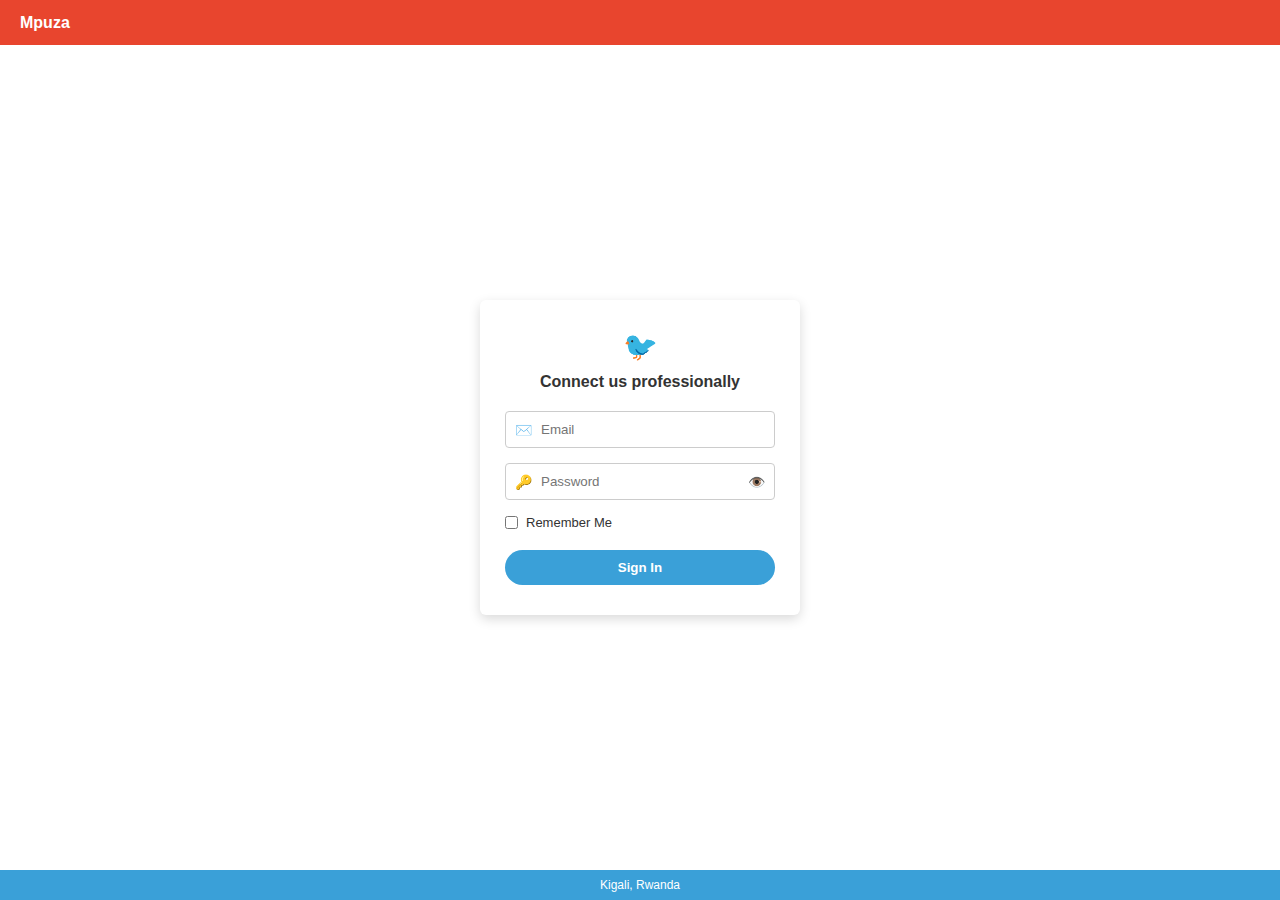
<file: index.html>
<!DOCTYPE html>
<html lang="en">
<head>
    <meta charset="UTF-8">
    <title>Mpuza | Login</title>
    <link rel="stylesheet" href="style.css">
</head>
<body>

    <!-- Top Bar -->
    <header class="top-bar">
        <div class="logo">Mpuza</div>
    </header>

    <!-- Main Content -->
    <main class="container">
        <div class="login-card">
            <div class="icon">
                🐦
            </div>
            <h2>Connect us professionally</h2>

            <form>
                <div class="input-group">
                    <span class="input-icon">✉️</span>
                    <input type="email" placeholder="Email">
                </div>

                <div class="input-group">
                    <span class="input-icon">🔑</span>
                    <input type="password" placeholder="Password">
                    <span class="eye">👁️</span>
                </div>

                <div class="remember">
                    <input type="checkbox" id="remember">
                    <label for="remember">Remember Me</label>
                </div>

                <button type="submit">Sign In</button>
            </form>
        </div>
    </main>

    <!-- Footer -->
    <footer class="footer">
        Kigali, Rwanda
    </footer>

</body>
</html>
</file>
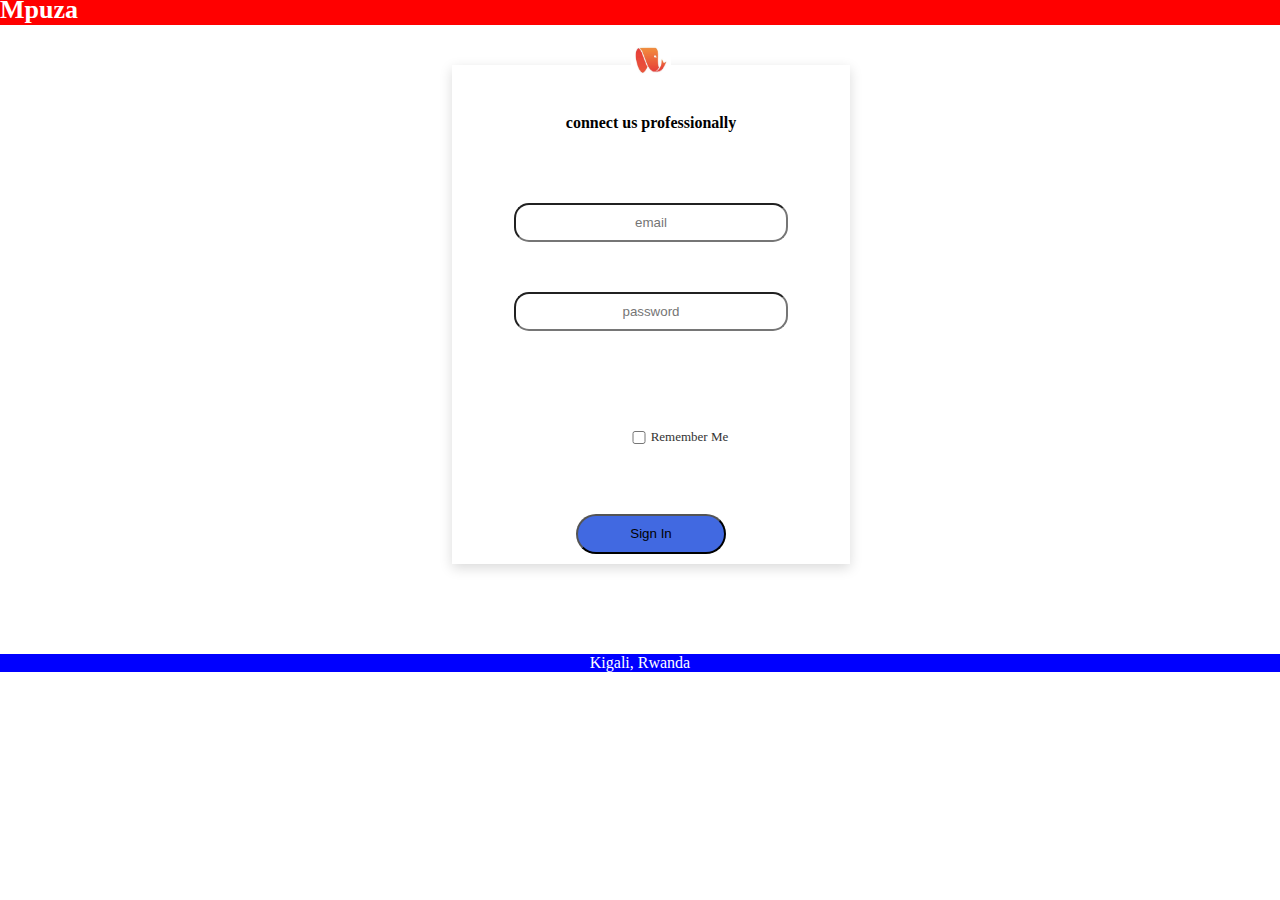
<file: mpuza.html>
<!DOCTYPE html>
<htlm lang="en">
<head>
    <meta charset="UTF-8">
    <meta name="viewport" content="width=device-width, initial-scale=1.0">
    <title>MPUZA form</title>
    <style>

        body {

            margin: 0;
            margin-top:-22px ;
    background: #ffffff;
    min-height: 100vh;
    display: flex;
    flex-direction: column;
}
        #content{
            
        }
        #address{
            background-color: blue;
            color: white;
            text-align: center;
            width: 100%;
        }
        .mim{
           box-shadow: ;
           align-content: center;
           align-items: center;
            text-align: center;
            margin-left: 450px;
            margin-right: 450px;
            border-radius: 20px;

            
          
        }  
        input{
            display: block;
            margin: 50px;
            padding: 10px;
            width: 250px; 
            align-content: center;
            text-align: center;
            border-radius: 15px;


        }

       
        #button{
            background-color: royalblue;
            width: 150px;
            height: 40px;
            border-radius: 20px;
       
}
        

        #remember {
    display: flex;
    align-items: center;
    font-size: 13px;
    margin-bottom: 20px;
    color: #333;
}

#remember input {
    margin-right: -3cm;
}
#data{
    align-content: center;
    text-align: center;
}
.field{
    border: none;
    box-shadow: 0 4px 12px rgba(0,0,0,0.15);
}
.top-bar {
    background: red;
    color: white;
    width: 100%;
    font-size: small;
   

}


         </style>
    <body>
        <header class="top-bar">
             <div id="content">
            <h1>Mpuza</h1>
        </div>
        </header>
       
        <form action="" method="post" class="mim">
            <fieldset class="field">
                <legend><img src="photo.jpeg" alt="" height="40" width="40"></legend>

                <h4><b>connect us professionally</b></h4>
                <div id="data">
                      <input type="email" name="email" placeholder="email">
            <input type="password" name="password" placeholder="password">
           
            <div id="remember">
                <input type="checkbox"  id="byiri" name="remember me">
            <label for="byiri">Remember Me</label>
            </div>
           </div>   
            <button type="submit" id="button">Sign In</button>
                
          
            </fieldset>
             </div>
        </form> <br><br>
        <br>
        <br>
        <br>
    
            <footer id="address">Kigali, Rwanda</footer>
    
    </body>

</html>
</file>
<file: style.css>
* {
    margin: 0;
    padding: 0;
    box-sizing: border-box;
    font-family: Arial, Helvetica, sans-serif;
}

body {
    background: #ffffff;
    min-height: 100vh;
    display: flex;
    flex-direction: column;
}

/* Top Bar */
.top-bar {
    background: #e8452e;
    height: 45px;
    display: flex;
    align-items: center;
    padding: 0 20px;
}

.logo {
    color: #fff;
    font-weight: bold;
}

/* Main Container */
.container {
    flex: 1;
    display: flex;
    justify-content: center;
    align-items: center;
}

.login-card {
    width: 320px;
    background: #fff;
    padding: 30px 25px;
    border-radius: 6px;
    box-shadow: 0 4px 12px rgba(0,0,0,0.15);
    text-align: center;
}

.login-card h2 {
    font-size: 16px;
    margin-bottom: 20px;
    color: #333;
}

.icon {
    font-size: 28px;
    margin-bottom: 10px;
}

/* Inputs */
.input-group {
    position: relative;
    margin-bottom: 15px;
}

.input-group input {
    width: 100%;
    padding: 10px 35px;
    border: 1px solid #ccc;
    border-radius: 4px;
}

.input-icon {
    position: absolute;
    left: 10px;
    top: 50%;
    transform: translateY(-50%);
    font-size: 14px;
}

.eye {
    position: absolute;
    right: 10px;
    top: 50%;
    transform: translateY(-50%);
    font-size: 14px;
    cursor: pointer;
}

/* Remember Me */
.remember {
    display: flex;
    align-items: center;
    font-size: 13px;
    margin-bottom: 20px;
    color: #333;
}

.remember input {
    margin-right: 8px;
}

/* Button */
button {
    width: 100%;
    padding: 10px;
    border: none;
    border-radius: 20px;
    background: #3aa0d8;
    color: #fff;
    font-weight: bold;
    cursor: pointer;
}

button:hover {
    background: #2c8bc2;
}

/* Footer */
.footer {
    background: #3aa0d8;
    color: #fff;
    text-align: center;
    padding: 8px 0;
    font-size: 12px;
}
</file>
